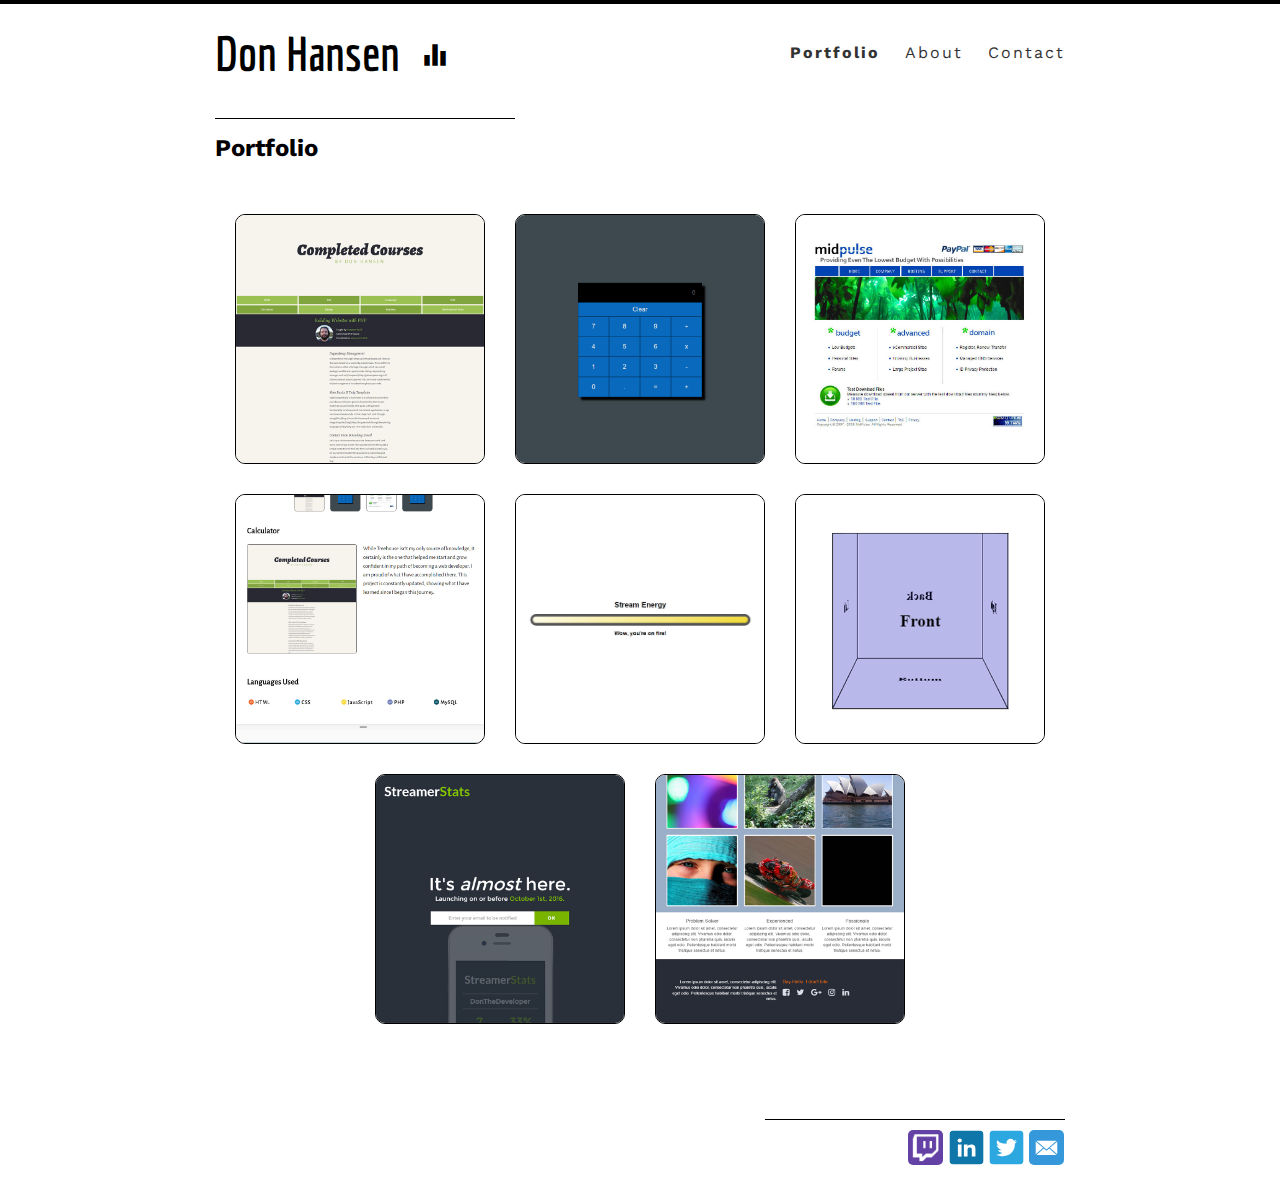
<file: index.html>
<!DOCTYPE>
<head>
  <meta name="viewport" content="width=device-width, initial-scale=1.0">
  
  <link rel="stylesheet" type="text/css" href="https://necolas.github.io/normalize.css/3.0.2/normalize.css">
  <link href='https://fonts.googleapis.com/css?family=Economica:400,700|Work+Sans:400,500,300' rel='stylesheet' type='text/css'>
  <link href="https://fonts.googleapis.com/icon?family=Material+Icons" rel="stylesheet">
  <link rel="stylesheet" type="text/css" href="css/style.css">
	
	<script>
		(function(i,s,o,g,r,a,m){i['GoogleAnalyticsObject']=r;i[r]=i[r]||function(){
		(i[r].q=i[r].q||[]).push(arguments)},i[r].l=1*new Date();a=s.createElement(o),
		m=s.getElementsByTagName(o)[0];a.async=1;a.src=g;m.parentNode.insertBefore(a,m)
		})(window,document,'script','https://www.google-analytics.com/analytics.js','ga');

		ga('create', 'UA-79722569-1', 'auto');
		ga('send', 'pageview');
	</script>
	
</head>
<body>
	
  <header class="clearfix">
		<div>
    	<h1 class="name">Don Hansen <i class="material-icons">&#xE01D;</i></h1>
		</div>
    <ul class="nav">
      <li><a href="index.html" class="selected">Portfolio</a></li>
      <li><a href="about.html">About</a></li>
      <li><a href="contact.php">Contact</a></li>
    </ul>
  </header>
	
  <div class="content">
		<h1 class="contentTitle">Portfolio</h1>
		<ul class="portfolio_display">
			<li class="external">
				<a href="courses.html"><img src="img/courses.jpg"></a>
			</li>
			<li class="external">
				<a href="calculator.html"><img src="img/calculator.jpg"></a>
			</li>
			<li class="external">
				<a href="midpulse.html"><img src="img/midpulse.jpg"></a>
			</li>
			<li class="external">
				<a href="portfolio.html"><img src="img/portfolio.jpg"></a>
			</li>
			<li class="external">
				<a href="streamenergy.html"><img src="img/streamenergy.jpg"></a>
			</li>
			<li class="external">
					<a href="css3dcube.html"><img src="img/css3dcube.png"></a>
			</li>
			<li class="external">
				<a href="streamerstats.html"><img src="img/streamerstats.jpg"></a>
			</li>
			<li class="external">
				<a href="onehourportfolio.html"><img src="img/onehourportfolio.jpg"></a>
			</li>
		</ul>
	</div>
  
	<footer>
		<div>
			<p>
				<a href="http://www.twitch.tv/donthedeveloper" target="_blank"><img src="img/icons/social/Twitch.png"></a>
				<a href="https://www.linkedin.com/in/don-hansen-72394264" target="_blank"><img src="img/icons/social/linkedin.svg"></a>
				<a href="https://twitter.com/DeveloperDonTV" target="_blank"><img src="img/icons/social/twitter.svg"></a>
				<a href="contact.php"><img src="img/icons/social/mail.svg"></a>
			</p>
		</div>
	</footer>
  
  	<script src="https://ajax.googleapis.com/ajax/libs/jquery/1.11.3/jquery.min.js"></script>
		<script src="js/script.js"></script>
</body>
</file>
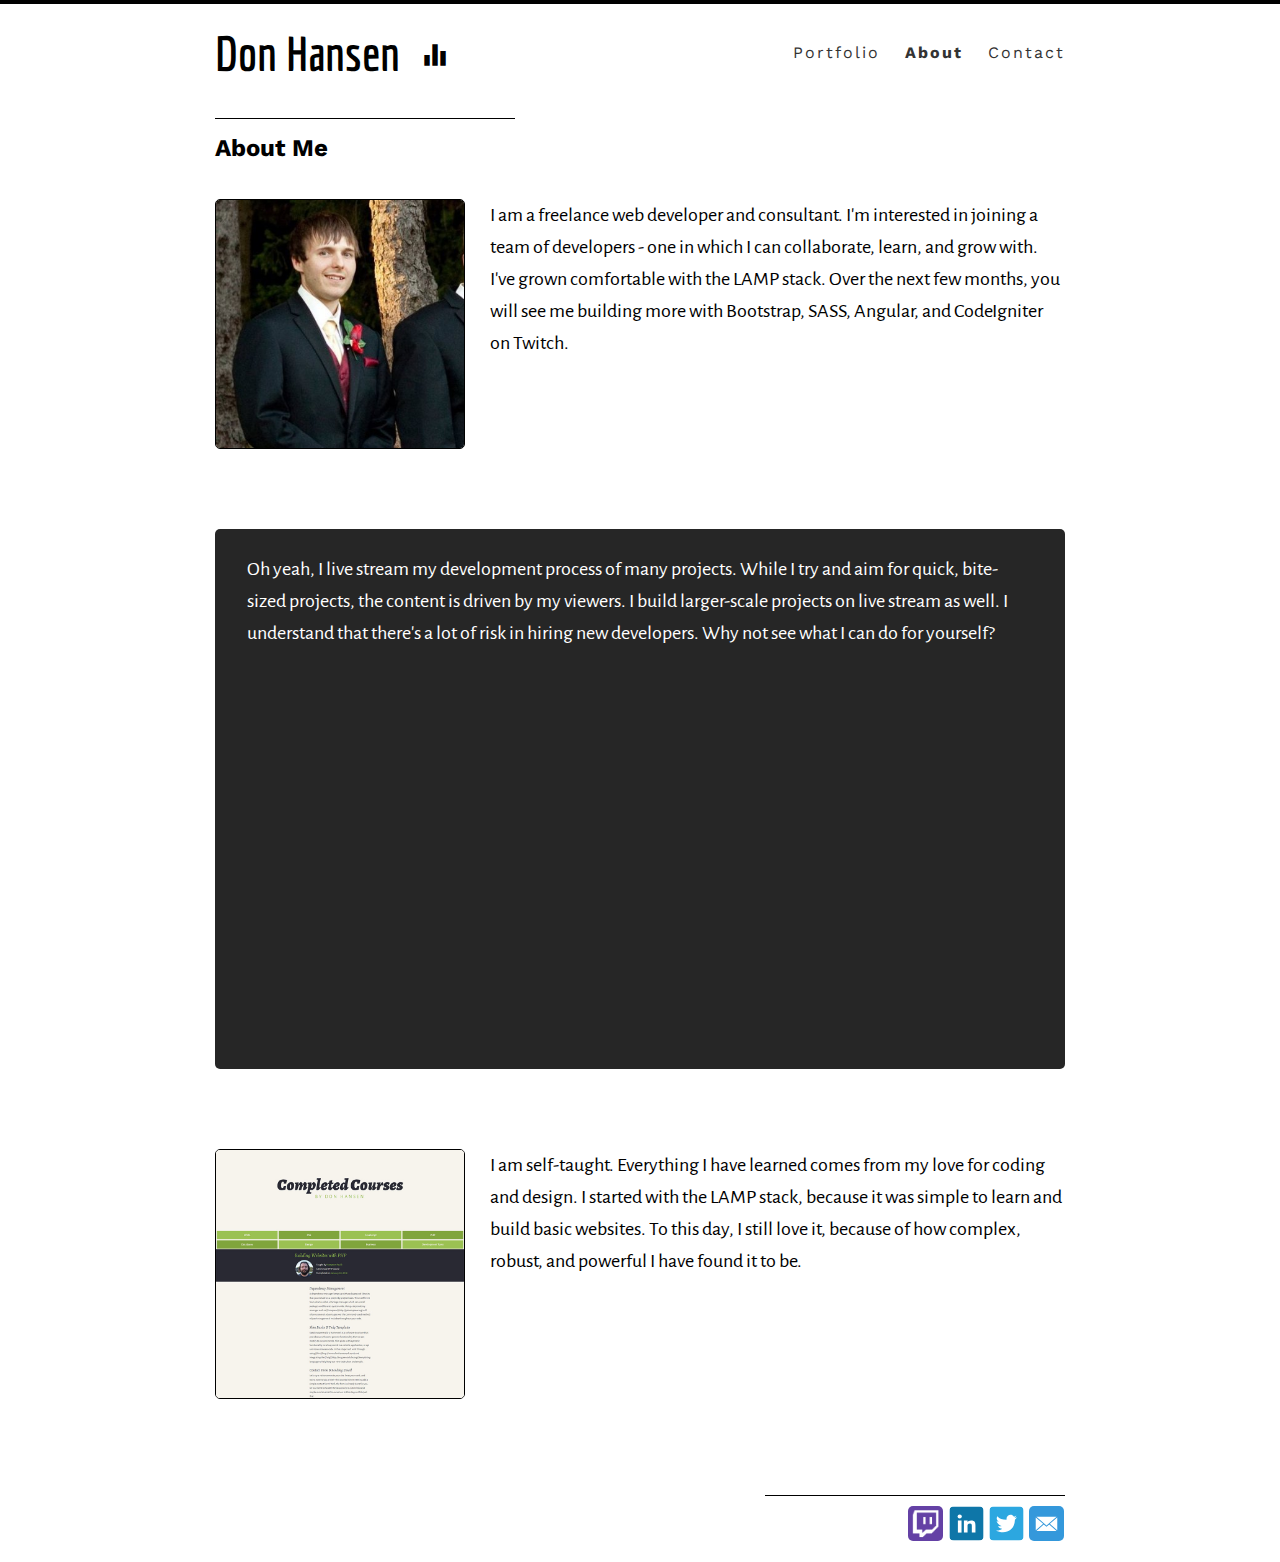
<file: about.html>
<!DOCTYPE>
<head>
  <meta name="viewport" content="width=device-width, initial-scale=1.0">
  
  <link rel="stylesheet" type="text/css" href="https://necolas.github.io/normalize.css/3.0.2/normalize.css">
  <link href='https://fonts.googleapis.com/css?family=Economica:400,700|Work+Sans:400,500,300' rel='stylesheet' type='text/css'>
  <link href="https://fonts.googleapis.com/icon?family=Material+Icons" rel="stylesheet">
  <link rel="stylesheet" type="text/css" href="css/style.css">
	
	<script>
		(function(i,s,o,g,r,a,m){i['GoogleAnalyticsObject']=r;i[r]=i[r]||function(){
		(i[r].q=i[r].q||[]).push(arguments)},i[r].l=1*new Date();a=s.createElement(o),
		m=s.getElementsByTagName(o)[0];a.async=1;a.src=g;m.parentNode.insertBefore(a,m)
		})(window,document,'script','https://www.google-analytics.com/analytics.js','ga');

		ga('create', 'UA-79722569-1', 'auto');
		ga('send', 'pageview');
	</script>
	
</head>
<body>
  <header class="clearfix">
		<div>
    	<h1 class="name">Don Hansen <i class="material-icons">&#xE01D;</i></h1>
		</div>
    <ul class="nav">
      <li><a href="index.html">Portfolio</a></li>
      <li><a href="about.html" class="selected">About</a></li>
      <li><a href="contact.php">Contact</a></li>
    </ul>
  </header>
  <div class="content">
		<h1 class="contentTitle">About Me</h1>
		
		<div class="profileInfo clearfix">
			<img class="profilePicture" src="img/profile.jpg">
			<p class="">I am a freelance web developer and consultant. I'm interested in joining a team of developers - one in which I can collaborate, learn, and grow with. I've grown comfortable with the LAMP stack. Over the next few months, you will see me building more with Bootstrap, SASS, Angular, and CodeIgniter on Twitch.</p>
		</div>
		
		<div class="twitchInfo clearfix">
			
			<p>Oh yeah, I live stream my development process of many projects. While I try and aim for quick, bite-sized projects, the content is driven by my viewers. I build larger-scale projects on live stream as well. I understand that there's a lot of risk in hiring new developers. Why not see what I can do for yourself?</p>
			<iframe class="embededLiveStream" src="https://player.twitch.tv/?channel=donthedeveloper" frameborder="0" scrolling="no"></iframe><a href="https://www.twitch.tv/donthedeveloper?tt_medium=live_embed&tt_content=text_link" style="padding:2px 0px 4px; display:block; width:345px; font-weight:normal; font-size:10px;text-decoration:underline;"></a>
		</div>
		
		
		<div class="coursesInfo clearfix">
		<img class="testcourses" src="img/courses.jpg">
			<p>I am self-taught. Everything I have learned comes from my love for coding and design. I started with the LAMP stack, because it was simple to learn and build basic websites. To this day, I still love it, because of how complex, robust, and powerful I have found it to be.</p>
		</div>
  </div>
	
	<footer>
		<div>
			<p>
				<a href="http://www.twitch.tv/donthedeveloper" target="_blank"><img src="img/icons/social/Twitch.png"></a>
				<a href="https://www.linkedin.com/in/don-hansen-72394264" target="_blank"><img src="img/icons/social/linkedin.svg"></a>
				<a href="https://twitter.com/DeveloperDonTV" target="_blank"><img src="img/icons/social/twitter.svg"></a>
				<a href="contact.php"><img src="img/icons/social/mail.svg"></a>
			</p>
		</div>
	</footer>
  
  	<script src="https://ajax.googleapis.com/ajax/libs/jquery/1.11.3/jquery.min.js"></script>
		<script src="js/script.js"></script>
</body>
</file>
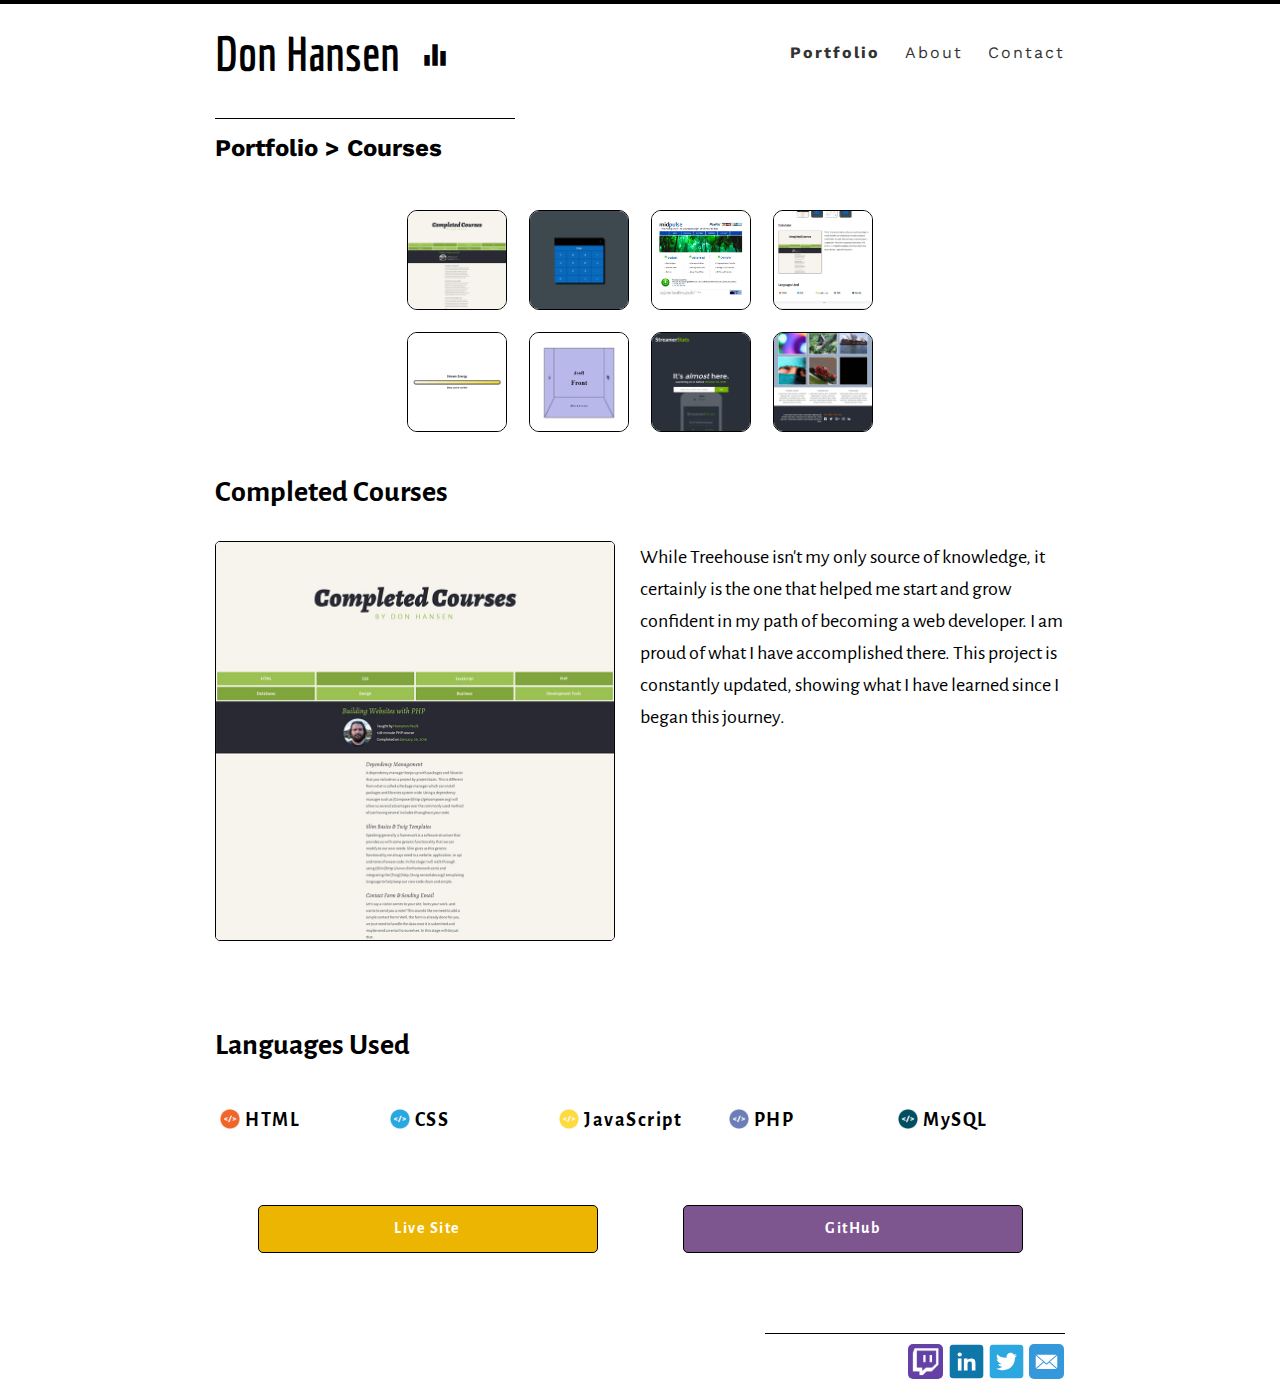
<file: courses.html>
<!DOCTYPE>
<html>
	
	<head>
		<meta name="viewport" content="width=device-width, initial-scale=1.0">

		<link rel="stylesheet" type="text/css" href="https://necolas.github.io/normalize.css/3.0.2/normalize.css">
		<link href='https://fonts.googleapis.com/css?family=Economica:400,700|Work+Sans:400,500,300' rel='stylesheet' type='text/css'>
		<link href="https://fonts.googleapis.com/icon?family=Material+Icons" rel="stylesheet">
		<link rel="stylesheet" type="text/css" href="css/style.css">
		
		<script>
			(function(i,s,o,g,r,a,m){i['GoogleAnalyticsObject']=r;i[r]=i[r]||function(){
			(i[r].q=i[r].q||[]).push(arguments)},i[r].l=1*new Date();a=s.createElement(o),
			m=s.getElementsByTagName(o)[0];a.async=1;a.src=g;m.parentNode.insertBefore(a,m)
			})(window,document,'script','https://www.google-analytics.com/analytics.js','ga');

			ga('create', 'UA-79722569-1', 'auto');
			ga('send', 'pageview');
		</script>
		
	</head>
	
	<body>
		<header class="clearfix" id="top">
			<div>
				<h1 class="name">Don Hansen <i class="material-icons">&#xE01D;</i></h1>
			</div>
			<ul class="nav">
				<li><a href="index.html" class="selected">Portfolio</a></li>
				<li><a href="about.html">About</a></li>
				<li><a href="contact.php">Contact</a></li>
			</ul>
		</header>
		
		<div class="content">
			<h1 class="contentTitle">Portfolio > Courses</h1>
			<ul class="portfolio_display portfolio_display-max">
				<li class="external_mini">
						<a href="courses.html"><img src="img/courses.jpg"></a>
				</li>
				<li class="external_mini">
						<a href="calculator.html"><img src="img/calculator.jpg"></a>
				</li>
				<li class="external_mini">
						<a href="midpulse.html"><img src="img/midpulse.jpg"></a>
				</li>
				<li class="external_mini">
						<a href="portfolio.html"><img src="img/portfolio.jpg"></a>
				</li>
				<li class="external_mini">
						<a href="streamenergy.html"><img src="img/streamenergy.jpg"></a>
				</li>
				<li class="external_mini">
						<a href="css3dcube.html"><img src="img/css3dcube.png"></a>
				</li>
				<li class="external_mini">
						<a href="streamerstats.html"><img src="img/streamerstats.jpg"></a>
				</li>
				<li class="external_mini">
						<a href="onehourportfolio.html"><img src="img/onehourportfolio.jpg"></a>
				</li>
			</ul>
			<h2 class="projectTitle">Completed Courses</h2>



			<img class="selectedProject" src="img/courses.jpg">

			<h2 class="aboutProjectTitle">About The Project</h2>
			<p class="aboutProject clearfix">
				While Treehouse isn't my only source of knowledge, it certainly is the one that helped me start and grow confident in my path of becoming a web developer. I am proud of what I have accomplished there. This project is constantly updated, showing what I have learned since I began this journey.
			</p>
			<h2 class="languagesTitle">Languages Used</h2>
			<ul class="languages">
				<li class="listHTML">HTML</li>
				<li class="listCSS">CSS</li>
				<li class="listJavaScript">JavaScript</li>
				<li class="listPHP">PHP</li>
				<li class="listMySQL">MySQL</li>
			</ul>

			<ul class="projectExternalLinks">
				<li>
					<a class="liveSiteButton" target="_blank" href="http://courses.donhansen.me">Live Site</a>
				</li>
				<li>
					<a class="githubButton" target="_blank" href="https://github.com/donthedeveloper/completedcourses">GitHub</a>
				</li>
			</ul>		

			<a class="backToTopButton" href="#top">Back To Top</a>
		</div>

		<footer>
			<div>
				<p>
					<a href="http://www.twitch.tv/donthedeveloper" target="_blank"><img src="img/icons/social/Twitch.png"></a>
					<a href="https://www.linkedin.com/in/don-hansen-72394264" target="_blank"><img src="img/icons/social/linkedin.svg"></a>
					<a href="https://twitter.com/DeveloperDonTV" target="_blank"><img src="img/icons/social/twitter.svg"></a>
					<a href="contact.php"><img src="img/icons/social/mail.svg"></a>
				</p>
			</div>
		</footer>

	</body>
</html>
</file>
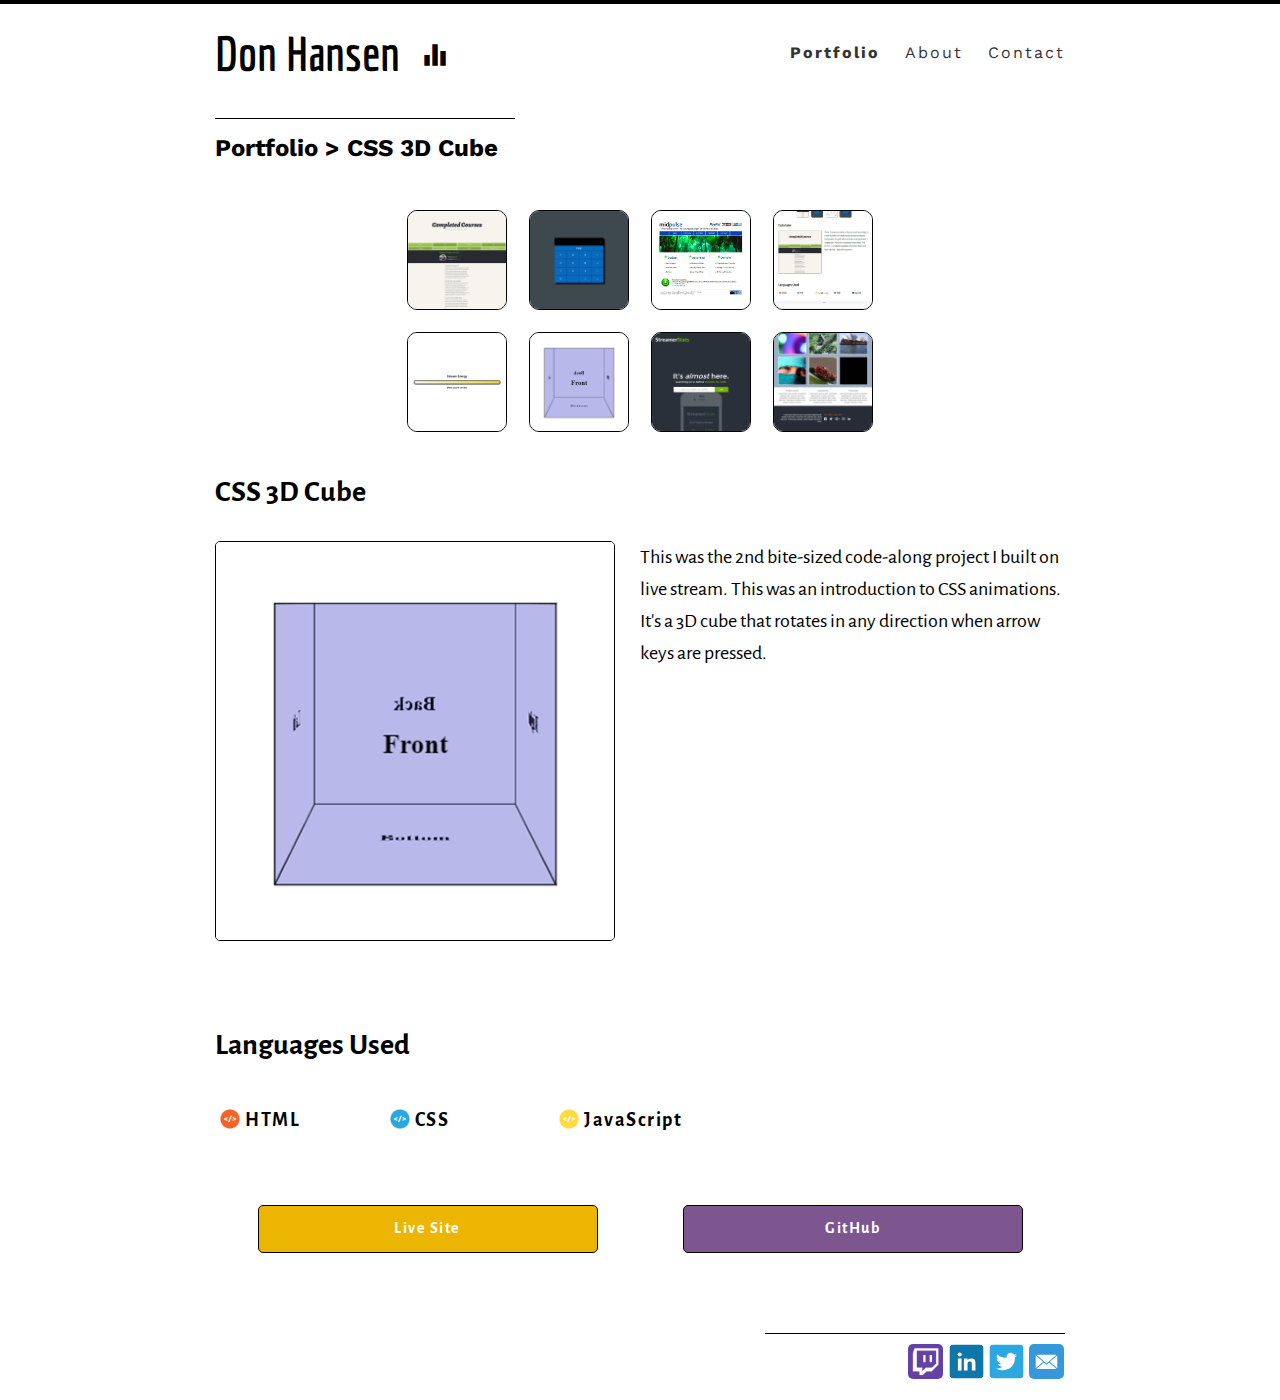
<file: css3dcube.html>
<!DOCTYPE>
<html>
	
	<head>
		<meta name="viewport" content="width=device-width, initial-scale=1.0">

		<link rel="stylesheet" type="text/css" href="https://necolas.github.io/normalize.css/3.0.2/normalize.css">
		<link href='https://fonts.googleapis.com/css?family=Economica:400,700|Work+Sans:400,500,300' rel='stylesheet' type='text/css'>
		<link href="https://fonts.googleapis.com/icon?family=Material+Icons" rel="stylesheet">
		<link rel="stylesheet" type="text/css" href="css/style.css">
		
		<script>
			(function(i,s,o,g,r,a,m){i['GoogleAnalyticsObject']=r;i[r]=i[r]||function(){
			(i[r].q=i[r].q||[]).push(arguments)},i[r].l=1*new Date();a=s.createElement(o),
			m=s.getElementsByTagName(o)[0];a.async=1;a.src=g;m.parentNode.insertBefore(a,m)
			})(window,document,'script','https://www.google-analytics.com/analytics.js','ga');

			ga('create', 'UA-79722569-1', 'auto');
			ga('send', 'pageview');
		</script>
		
	</head>
	
	<body>
		<header class="clearfix" id="top">
			<div>
				<h1 class="name">Don Hansen <i class="material-icons">&#xE01D;</i></h1>
			</div>
			<ul class="nav">
				<li><a href="index.html" class="selected">Portfolio</a></li>
				<li><a href="about.html">About</a></li>
				<li><a href="contact.php">Contact</a></li>
			</ul>
		</header>
		
		<div class="content">
			<h1 class="contentTitle">Portfolio > CSS 3D Cube</h1>
			<ul class="portfolio_display portfolio_display-max">
				<li class="external_mini">
						<a href="courses.html"><img src="img/courses.jpg"></a>
				</li>
				<li class="external_mini">
						<a href="calculator.html"><img src="img/calculator.jpg"></a>
				</li>
				<li class="external_mini">
						<a href="midpulse.html"><img src="img/midpulse.jpg"></a>
				</li>
				<li class="external_mini">
						<a href="portfolio.html"><img src="img/portfolio.jpg"></a>
				</li>
				<li class="external_mini">
						<a href="streamenergy.html"><img src="img/streamenergy.jpg"></a>
				</li>
				<li class="external_mini">
						<a href="css3dcube.html"><img src="img/css3dcube.png"></a>
				</li>
				<li class="external_mini">
						<a href="streamerstats.html"><img src="img/streamerstats.jpg"></a>
				</li>
				<li class="external_mini">
						<a href="onehourportfolio.html"><img src="img/onehourportfolio.jpg"></a>
				</li>
			</ul>
			<h2 class="projectTitle">CSS 3D Cube</h2>



			<img class="selectedProject" src="img/css3dcube.png">

			<h2 class="aboutProjectTitle">About The Project</h2>
			<p class="aboutProject clearfix">
				This was the 2nd bite-sized code-along project I built on live stream. This was an introduction to CSS animations. It's a 3D cube that rotates in any direction when arrow keys are pressed.
			</p>
			<h2 class="languagesTitle">Languages Used</h2>
			<ul class="languages">
				<li class="listHTML">HTML</li>
				<li class="listCSS">CSS</li>
        <li class="listJavaScript">JavaScript</li>
			</ul>

			<ul class="projectExternalLinks">
				<li>
					<a class="liveSiteButton" target="_blank" href="http://csscube.donhansen.me">Live Site</a>
				</li>
				<li>
					<a class="githubButton" target="_blank" href="https://github.com/donthedeveloper/css3dcube">GitHub</a>
				</li>
			</ul>		

			<a class="backToTopButton" href="#top">Back To Top</a>
		</div>

		<footer>
			<div>
				<p>
					<a href="http://www.twitch.tv/donthedeveloper" target="_blank"><img src="img/icons/social/Twitch.png"></a>
					<a href="https://www.linkedin.com/in/don-hansen-72394264" target="_blank"><img src="img/icons/social/linkedin.svg"></a>
					<a href="https://twitter.com/DeveloperDonTV" target="_blank"><img src="img/icons/social/twitter.svg"></a>
					<a href="contact.php"><img src="img/icons/social/mail.svg"></a>
				</p>
			</div>
		</footer>

	</body>
</html>
</file>
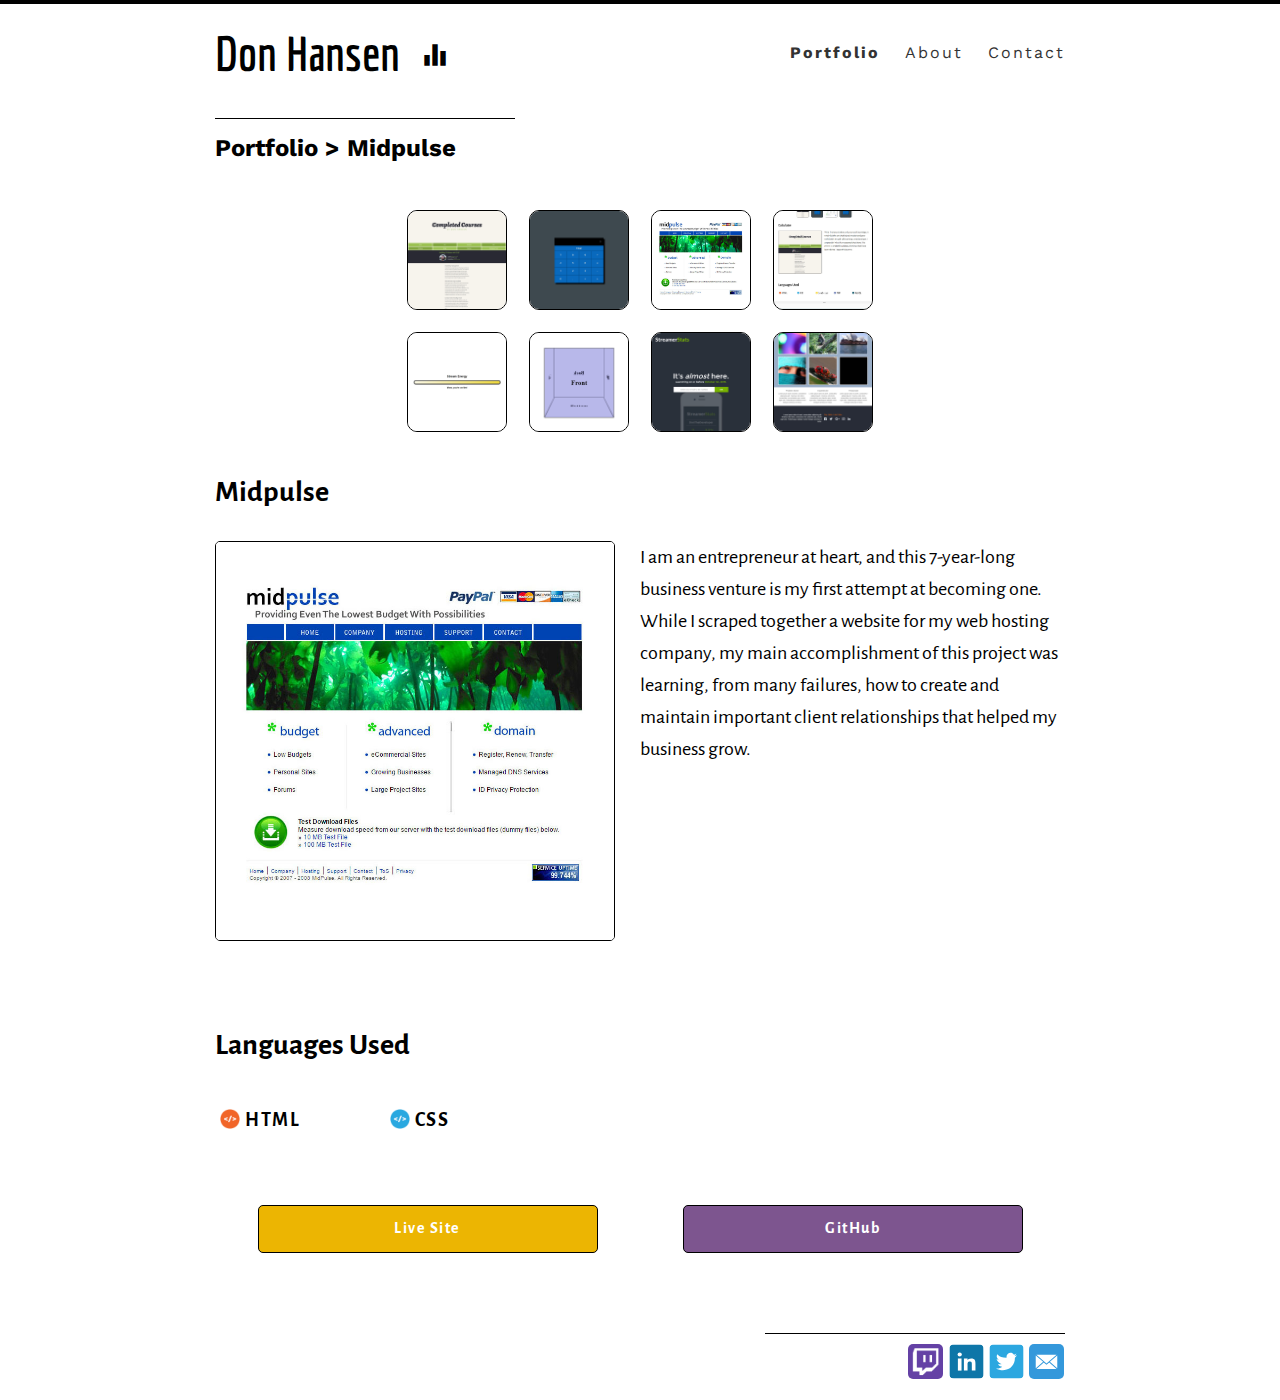
<file: midpulse.html>
<!DOCTYPE>
<html>
	
	<head>
		<meta name="viewport" content="width=device-width, initial-scale=1.0">

		<link rel="stylesheet" type="text/css" href="https://necolas.github.io/normalize.css/3.0.2/normalize.css">
		<link href='https://fonts.googleapis.com/css?family=Economica:400,700|Work+Sans:400,500,300' rel='stylesheet' type='text/css'>
		<link href="https://fonts.googleapis.com/icon?family=Material+Icons" rel="stylesheet">
		<link rel="stylesheet" type="text/css" href="css/style.css">
		
		<script>
			(function(i,s,o,g,r,a,m){i['GoogleAnalyticsObject']=r;i[r]=i[r]||function(){
			(i[r].q=i[r].q||[]).push(arguments)},i[r].l=1*new Date();a=s.createElement(o),
			m=s.getElementsByTagName(o)[0];a.async=1;a.src=g;m.parentNode.insertBefore(a,m)
			})(window,document,'script','https://www.google-analytics.com/analytics.js','ga');

			ga('create', 'UA-79722569-1', 'auto');
			ga('send', 'pageview');
		</script>
		
	</head>
	
	<body>
		<header class="clearfix" id="top">
			<div>
				<h1 class="name">Don Hansen <i class="material-icons">&#xE01D;</i></h1>
			</div>
			<ul class="nav">
				<li><a href="index.html" class="selected">Portfolio</a></li>
				<li><a href="about.html">About</a></li>
				<li><a href="contact.php">Contact</a></li>
			</ul>
		</header>
		
		<div class="content">
			<h1 class="contentTitle">Portfolio > Midpulse</h1>
			<ul class="portfolio_display portfolio_display-max">
				<li class="external_mini">
						<a href="courses.html"><img src="img/courses.jpg"></a>
				</li>
				<li class="external_mini">
						<a href="calculator.html"><img src="img/calculator.jpg"></a>
				</li>
				<li class="external_mini">
						<a href="midpulse.html"><img src="img/midpulse.jpg"></a>
				</li>
				<li class="external_mini">
						<a href="portfolio.html"><img src="img/portfolio.jpg"></a>
				</li>
				<li class="external_mini">
						<a href="streamenergy.html"><img src="img/streamenergy.jpg"></a>
				</li>
				<li class="external_mini">
						<a href="css3dcube.html"><img src="img/css3dcube.png"></a>
				</li>
				<li class="external_mini">
						<a href="streamerstats.html"><img src="img/streamerstats.jpg"></a>
				</li>
				<li class="external_mini">
						<a href="onehourportfolio.html"><img src="img/onehourportfolio.jpg"></a>
				</li>
			</ul>
			<h2 class="projectTitle">Midpulse</h2>



			<img class="selectedProject" src="img/midpulse.jpg">

			<h2 class="aboutProjectTitle">About The Project</h2>
			<p class="aboutProject clearfix">
				I am an entrepreneur at heart, and this 7-year-long business venture is my first attempt at becoming one. While I scraped together a website for my web hosting company, my main accomplishment of this project was learning, from many failures, how to create and maintain important client relationships that helped my business grow.
			</p>
			<h2 class="languagesTitle">Languages Used</h2>
			<ul class="languages">
				<li class="listHTML">HTML</li>
				<li class="listCSS">CSS</li>
			</ul>

			<ul class="projectExternalLinks">
				<li>
					<a class="liveSiteButton" href="">Live Site</a>
				</li>
				<li>
					<a class="githubButton" target="_blank" href="https://github.com/donthedeveloper">GitHub</a>
				</li>
			</ul>		

			<a class="backToTopButton" href="#top">Back To Top</a>
		</div>

		<footer>
			<div>
				<p>
					<a href="http://www.twitch.tv/donthedeveloper" target="_blank"><img src="img/icons/social/Twitch.png"></a>
					<a href="https://www.linkedin.com/in/don-hansen-72394264" target="_blank"><img src="img/icons/social/linkedin.svg"></a>
					<a href="https://twitter.com/DeveloperDonTV" target="_blank"><img src="img/icons/social/twitter.svg"></a>
					<a href="contact.php"><img src="img/icons/social/mail.svg"></a>
				</p>
			</div>
		</footer>

	</body>
</html>
</file>
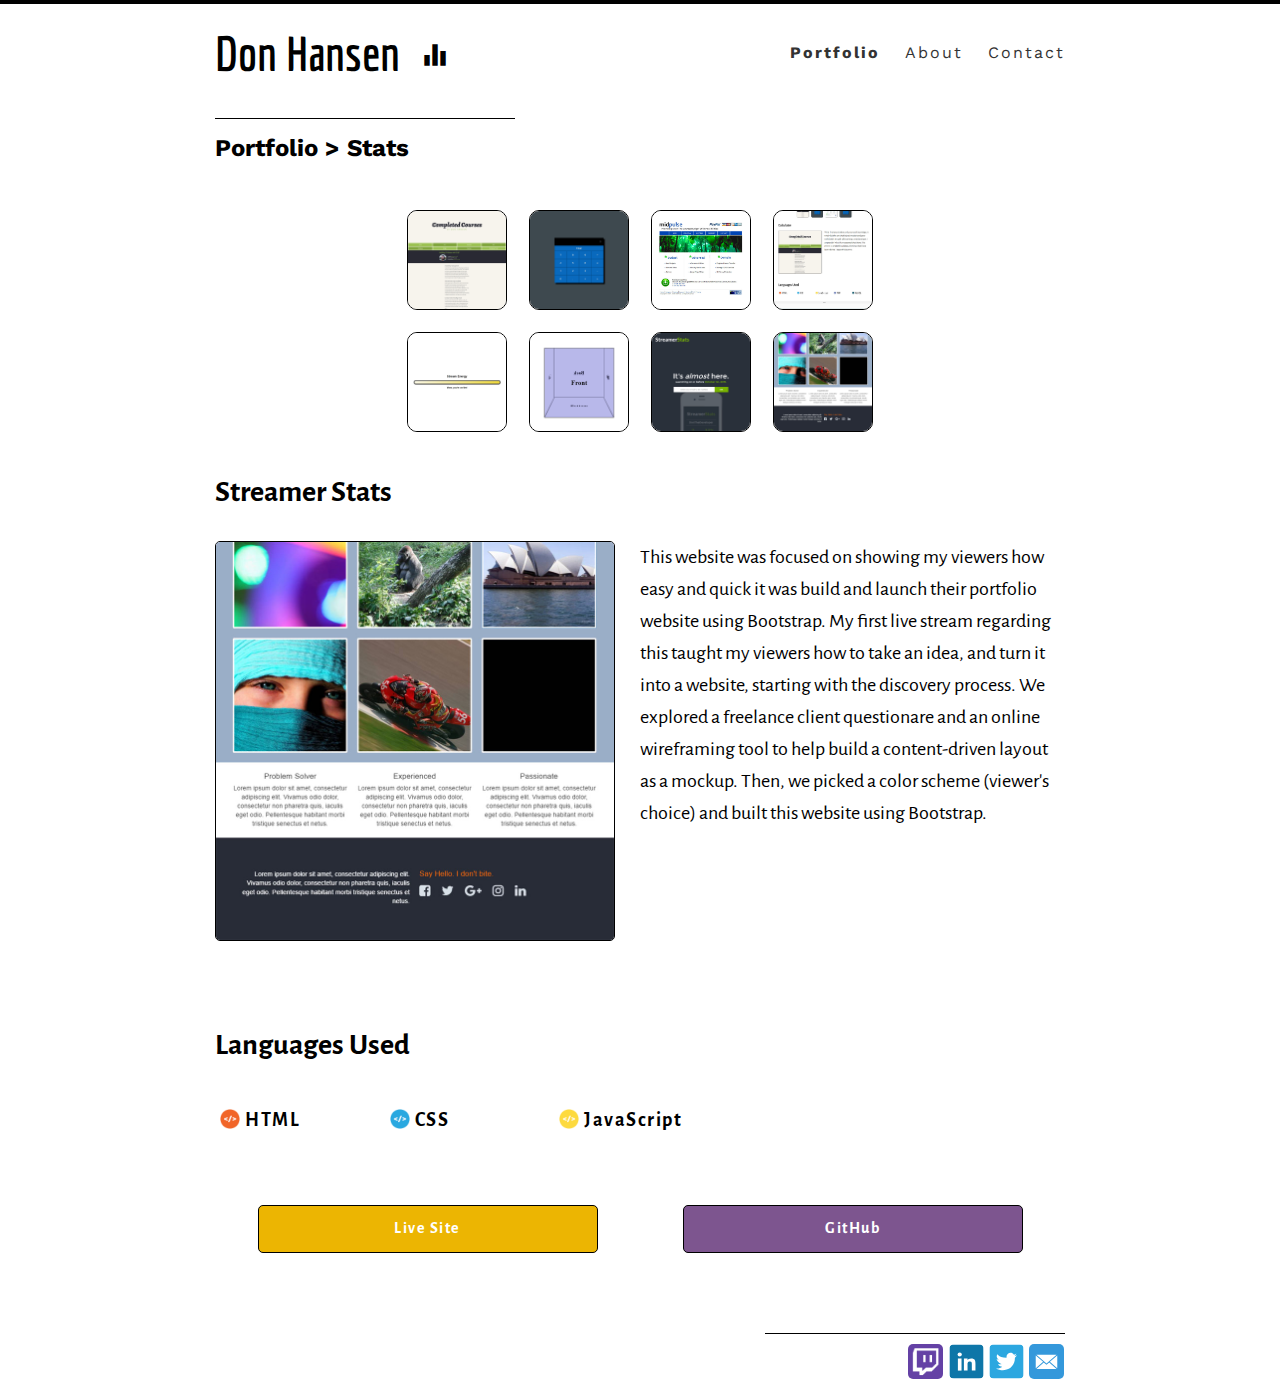
<file: onehourportfolio.html>
<!DOCTYPE>
<html>
	
	<head>
		<meta name="viewport" content="width=device-width, initial-scale=1.0">

		<link rel="stylesheet" type="text/css" href="https://necolas.github.io/normalize.css/3.0.2/normalize.css">
		<link href='https://fonts.googleapis.com/css?family=Economica:400,700|Work+Sans:400,500,300' rel='stylesheet' type='text/css'>
		<link href="https://fonts.googleapis.com/icon?family=Material+Icons" rel="stylesheet">
		<link rel="stylesheet" type="text/css" href="css/style.css">
		
		<script>
			(function(i,s,o,g,r,a,m){i['GoogleAnalyticsObject']=r;i[r]=i[r]||function(){
			(i[r].q=i[r].q||[]).push(arguments)},i[r].l=1*new Date();a=s.createElement(o),
			m=s.getElementsByTagName(o)[0];a.async=1;a.src=g;m.parentNode.insertBefore(a,m)
			})(window,document,'script','https://www.google-analytics.com/analytics.js','ga');

			ga('create', 'UA-79722569-1', 'auto');
			ga('send', 'pageview');
		</script>
		
	</head>
	
	<body>
		<header class="clearfix" id="top">
			<div>
				<h1 class="name">Don Hansen <i class="material-icons">&#xE01D;</i></h1>
			</div>
			<ul class="nav">
				<li><a href="index.html" class="selected">Portfolio</a></li>
				<li><a href="about.html">About</a></li>
				<li><a href="contact.php">Contact</a></li>
			</ul>
		</header>
		
		<div class="content">
			<h1 class="contentTitle">Portfolio > Stats</h1>
			<ul class="portfolio_display portfolio_display-max">
				<li class="external_mini">
						<a href="courses.html"><img src="img/courses.jpg"></a>
				</li>
				<li class="external_mini">
						<a href="calculator.html"><img src="img/calculator.jpg"></a>
				</li>
				<li class="external_mini">
						<a href="midpulse.html"><img src="img/midpulse.jpg"></a>
				</li>
				<li class="external_mini">
						<a href="portfolio.html"><img src="img/portfolio.jpg"></a>
				</li>
				<li class="external_mini">
						<a href="streamenergy.html"><img src="img/streamenergy.jpg"></a>
				</li>
				<li class="external_mini">
						<a href="css3dcube.html"><img src="img/css3dcube.png"></a>
				</li>
				<li class="external_mini">
						<a href="streamerstats.html"><img src="img/streamerstats.jpg"></a>
				</li>
				<li class="external_mini">
						<a href="onehourportfolio.html"><img src="img/onehourportfolio.jpg"></a>
				</li>
			</ul>
			<h2 class="projectTitle">Streamer Stats</h2>



			<img class="selectedProject" src="img/onehourportfolio.jpg">

			<h2 class="aboutProjectTitle">About The Project</h2>
			<p class="aboutProject clearfix">
				This website was focused on showing my viewers how easy and quick it was build and launch their portfolio website using Bootstrap. My first live stream regarding this taught my viewers how to take an idea, and turn it into a website, starting with the discovery process. We explored a freelance client questionare and an online wireframing tool to help build a content-driven layout as a mockup. Then, we picked a color scheme (viewer's choice) and built this website using Bootstrap.
			</p>
			<h2 class="languagesTitle">Languages Used</h2>
			<ul class="languages">
				<li class="listHTML">HTML</li>
				<li class="listCSS">CSS</li>
				<li class="listJavaScript">JavaScript</li>
			</ul>

			<ul class="projectExternalLinks">
				<li>
					<a class="liveSiteButton" target="_blank" href="http://onehourportfolio.donhansen.me">Live Site</a>
				</li>
				<li>
					<a class="githubButton" target="_blank" href="https://github.com/donthedeveloper/1-hour-portfolio">GitHub</a>
				</li>
			</ul>		

			<a class="backToTopButton" href="#top">Back To Top</a>
		</div>

		<footer>
			<div>
				<p>
					<a href="http://www.twitch.tv/donthedeveloper" target="_blank"><img src="img/icons/social/Twitch.png"></a>
					<a href="https://www.linkedin.com/in/don-hansen-72394264" target="_blank"><img src="img/icons/social/linkedin.svg"></a>
					<a href="https://twitter.com/DeveloperDonTV" target="_blank"><img src="img/icons/social/twitter.svg"></a>
					<a href="contact.php"><img src="img/icons/social/mail.svg"></a>
				</p>
			</div>
		</footer>

	</body>
</html>
</file>
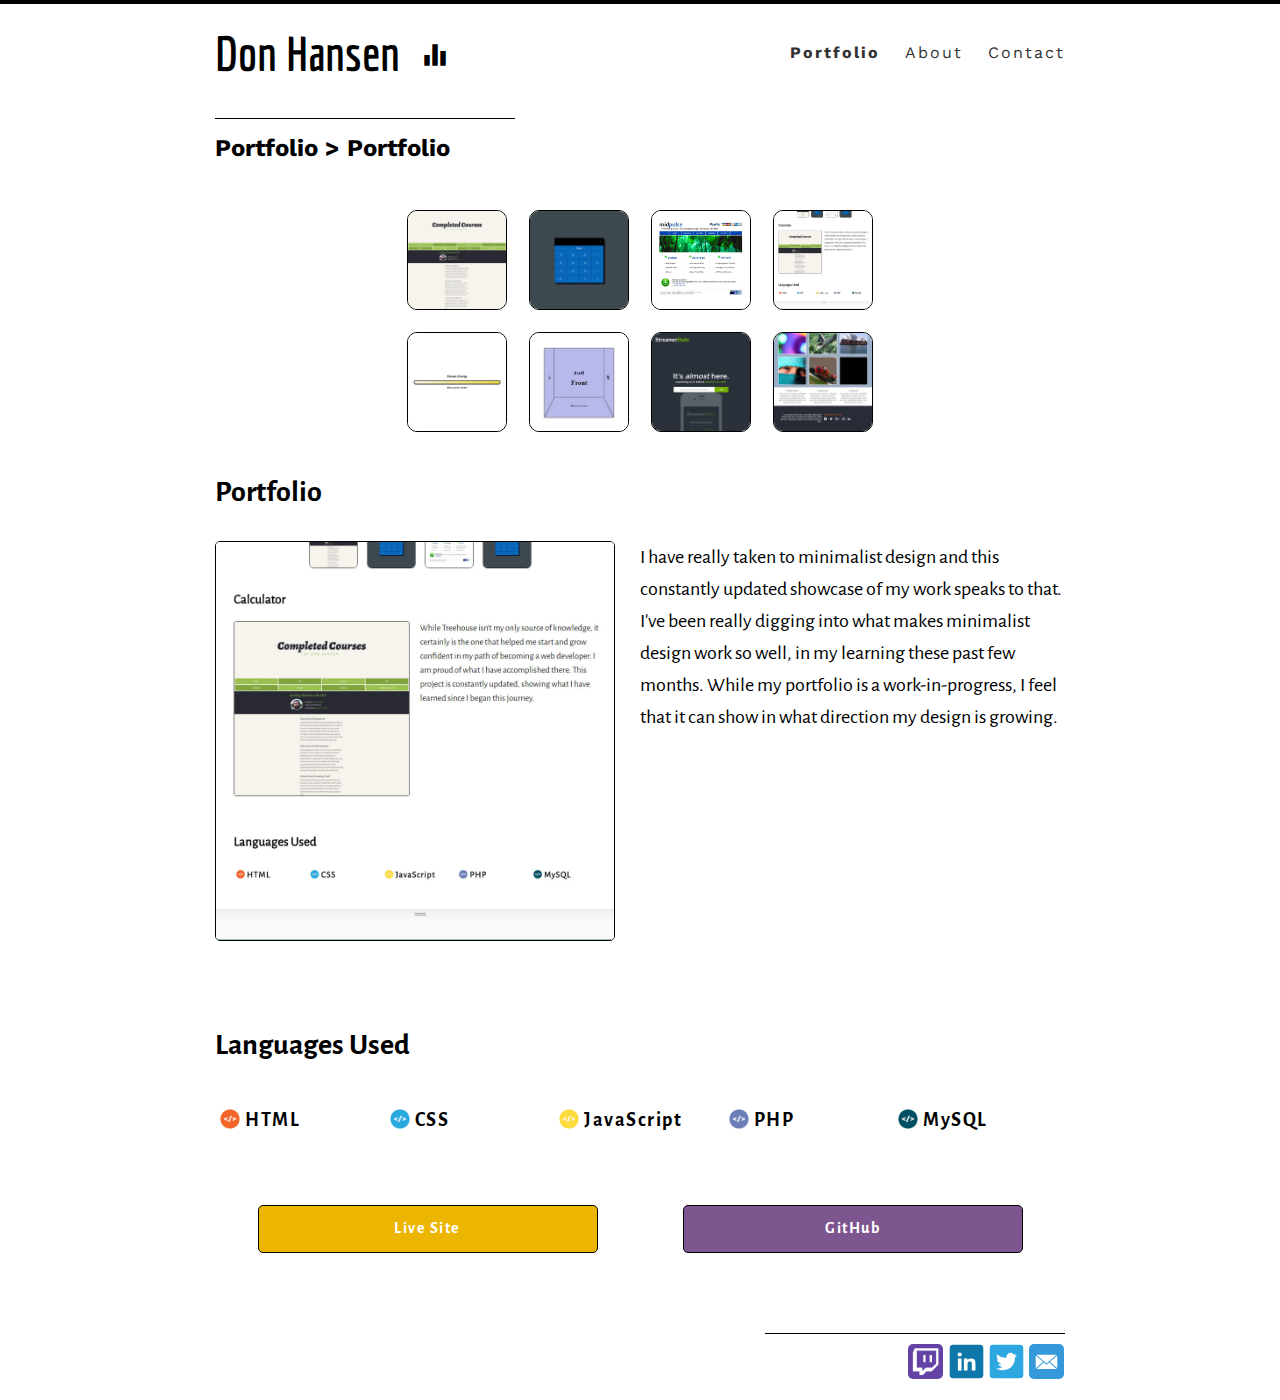
<file: portfolio.html>
<!DOCTYPE>
<html>
	
	<head>
		<meta name="viewport" content="width=device-width, initial-scale=1.0">

		<link rel="stylesheet" type="text/css" href="https://necolas.github.io/normalize.css/3.0.2/normalize.css">
		<link href='https://fonts.googleapis.com/css?family=Economica:400,700|Work+Sans:400,500,300' rel='stylesheet' type='text/css'>
		<link href="https://fonts.googleapis.com/icon?family=Material+Icons" rel="stylesheet">
		<link rel="stylesheet" type="text/css" href="css/style.css">
		
		<script>
			(function(i,s,o,g,r,a,m){i['GoogleAnalyticsObject']=r;i[r]=i[r]||function(){
			(i[r].q=i[r].q||[]).push(arguments)},i[r].l=1*new Date();a=s.createElement(o),
			m=s.getElementsByTagName(o)[0];a.async=1;a.src=g;m.parentNode.insertBefore(a,m)
			})(window,document,'script','https://www.google-analytics.com/analytics.js','ga');

			ga('create', 'UA-79722569-1', 'auto');
			ga('send', 'pageview');
		</script>
		
	</head>
	
	<body>
		<header class="clearfix" id="top">
			<div>
				<h1 class="name">Don Hansen <i class="material-icons">&#xE01D;</i></h1>
			</div>
			<ul class="nav">
				<li><a href="index.html" class="selected">Portfolio</a></li>
				<li><a href="about.html">About</a></li>
				<li><a href="contact.php">Contact</a></li>
			</ul>
		</header>
		
		<div class="content">
			<h1 class="contentTitle">Portfolio > Portfolio</h1>
			<ul class="portfolio_display portfolio_display-max">
				<li class="external_mini">
						<a href="courses.html"><img src="img/courses.jpg"></a>
				</li>
				<li class="external_mini">
						<a href="calculator.html"><img src="img/calculator.jpg"></a>
				</li>
				<li class="external_mini">
						<a href="midpulse.html"><img src="img/midpulse.jpg"></a>
				</li>
				<li class="external_mini">
						<a href="portfolio.html"><img src="img/portfolio.jpg"></a>
				</li>
				<li class="external_mini">
						<a href="streamenergy.html"><img src="img/streamenergy.jpg"></a>
				</li>
				<li class="external_mini">
						<a href="css3dcube.html"><img src="img/css3dcube.png"></a>
				</li>
				<li class="external_mini">
						<a href="streamerstats.html"><img src="img/streamerstats.jpg"></a>
				</li>
				<li class="external_mini">
						<a href="onehourportfolio.html"><img src="img/onehourportfolio.jpg"></a>
				</li>
			</ul>
			<h2 class="projectTitle">Portfolio</h2>



			<img class="selectedProject" src="img/portfolio.jpg">

			<h2 class="aboutProjectTitle">About The Project</h2>
			<p class="aboutProject clearfix">
				I have really taken to minimalist design and this constantly updated showcase of my work speaks to that. I've been really digging into what makes minimalist design work so well, in my learning these past few months. While my portfolio is a work-in-progress, I feel that it can show in what direction my design is growing.
			</p>
			<h2 class="languagesTitle">Languages Used</h2>
			<ul class="languages">
				<li class="listHTML">HTML</li>
				<li class="listCSS">CSS</li>
				<li class="listJavaScript">JavaScript</li>
				<li class="listPHP">PHP</li>
				<li class="listMySQL">MySQL</li>
			</ul>

			<ul class="projectExternalLinks">
				<li>
					<a class="liveSiteButton" href="">Live Site</a>
				</li>
				<li>
					<a class="githubButton" target="_blank" href="https://github.com/donthedeveloper">GitHub</a>
				</li>
			</ul>		

			<a class="backToTopButton" href="#top">Back To Top</a>
		</div>

		<footer>
			<div>
				<p>
					<a href="http://www.twitch.tv/donthedeveloper" target="_blank"><img src="img/icons/social/Twitch.png"></a>
					<a href="https://www.linkedin.com/in/don-hansen-72394264" target="_blank"><img src="img/icons/social/linkedin.svg"></a>
					<a href="https://twitter.com/DeveloperDonTV" target="_blank"><img src="img/icons/social/twitter.svg"></a>
					<a href="contact.php"><img src="img/icons/social/mail.svg"></a>
				</p>
			</div>
		</footer>

	</body>
</html>
</file>
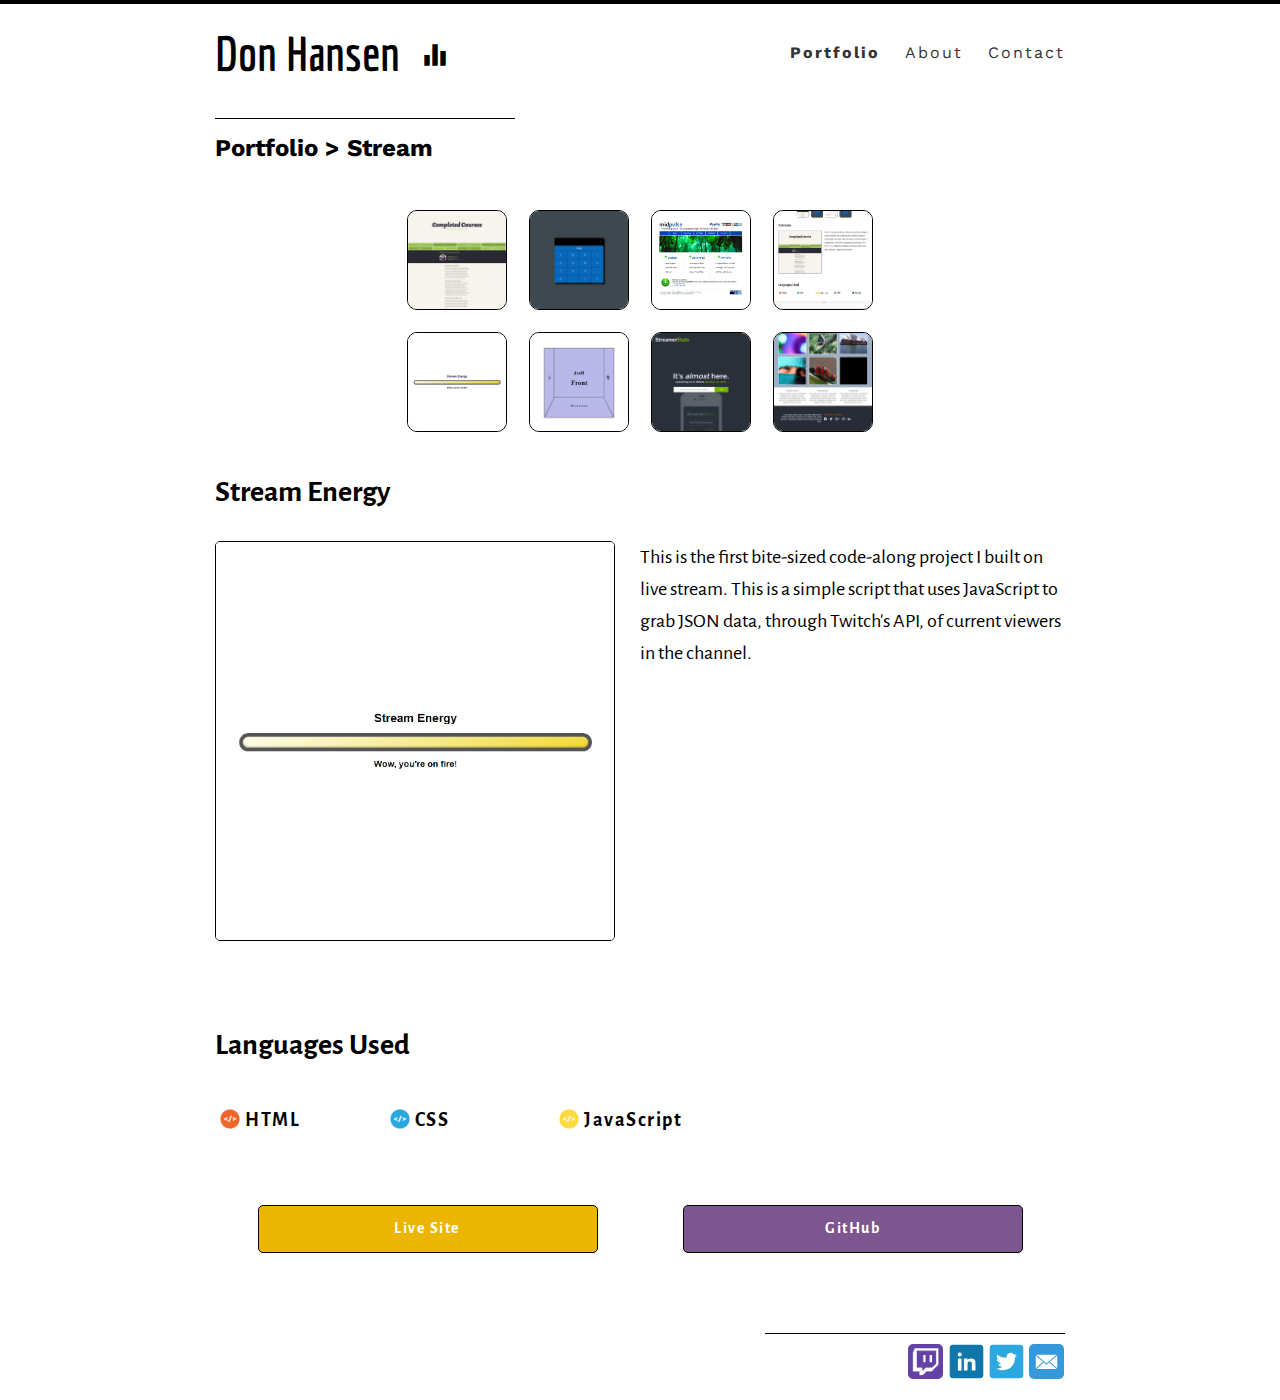
<file: streamenergy.html>
<!DOCTYPE>
<html>
	
	<head>
		<meta name="viewport" content="width=device-width, initial-scale=1.0">

		<link rel="stylesheet" type="text/css" href="https://necolas.github.io/normalize.css/3.0.2/normalize.css">
		<link href='https://fonts.googleapis.com/css?family=Economica:400,700|Work+Sans:400,500,300' rel='stylesheet' type='text/css'>
		<link href="https://fonts.googleapis.com/icon?family=Material+Icons" rel="stylesheet">
		<link rel="stylesheet" type="text/css" href="css/style.css">
		
		<script>
			(function(i,s,o,g,r,a,m){i['GoogleAnalyticsObject']=r;i[r]=i[r]||function(){
			(i[r].q=i[r].q||[]).push(arguments)},i[r].l=1*new Date();a=s.createElement(o),
			m=s.getElementsByTagName(o)[0];a.async=1;a.src=g;m.parentNode.insertBefore(a,m)
			})(window,document,'script','https://www.google-analytics.com/analytics.js','ga');

			ga('create', 'UA-79722569-1', 'auto');
			ga('send', 'pageview');
		</script>
		
	</head>
	
	<body>
		<header class="clearfix" id="top">
			<div>
				<h1 class="name">Don Hansen <i class="material-icons">&#xE01D;</i></h1>
			</div>
			<ul class="nav">
				<li><a href="index.html" class="selected">Portfolio</a></li>
				<li><a href="about.html">About</a></li>
				<li><a href="contact.php">Contact</a></li>
			</ul>
		</header>
		
		<div class="content">
			<h1 class="contentTitle">Portfolio > Stream</h1>
			<ul class="portfolio_display portfolio_display-max">
				<li class="external_mini">
						<a href="courses.html"><img src="img/courses.jpg"></a>
				</li>
				<li class="external_mini">
						<a href="calculator.html"><img src="img/calculator.jpg"></a>
				</li>
				<li class="external_mini">
						<a href="midpulse.html"><img src="img/midpulse.jpg"></a>
				</li>
				<li class="external_mini">
						<a href="portfolio.html"><img src="img/portfolio.jpg"></a>
				</li>
				<li class="external_mini">
						<a href="streamenergy.html"><img src="img/streamenergy.jpg"></a>
				</li>
				<li class="external_mini">
						<a href="css3dcube.html"><img src="img/css3dcube.png"></a>
				</li>
				<li class="external_mini">
						<a href="streamerstats.html"><img src="img/streamerstats.jpg"></a>
				</li>
				<li class="external_mini">
						<a href="onehourportfolio.html"><img src="img/onehourportfolio.jpg"></a>
				</li>
			</ul>
			<h2 class="projectTitle">Stream Energy</h2>



			<img class="selectedProject" src="img/streamenergy.jpg">

			<h2 class="aboutProjectTitle">About The Project</h2>
			<p class="aboutProject clearfix">
				This is the first bite-sized code-along project I built on live stream. This is a simple script that uses JavaScript to grab JSON data, through Twitch's API, of current viewers in the channel.
			</p>
			<h2 class="languagesTitle">Languages Used</h2>
			<ul class="languages">
				<li class="listHTML">HTML</li>
				<li class="listCSS">CSS</li>
        <li class="listJavaScript">JavaScript</li>
			</ul>

			<ul class="projectExternalLinks">
				<li>
					<a class="liveSiteButton" target="_blank" href="http://streamenergy.donhansen.me">Live Site</a>
				</li>
				<li>
					<a class="githubButton" target="_blank" href="https://github.com/donthedeveloper/streamenergy">GitHub</a>
				</li>
			</ul>		

			<a class="backToTopButton" href="#top">Back To Top</a>
		</div>

		<footer>
			<div>
				<p>
					<a href="http://www.twitch.tv/donthedeveloper" target="_blank"><img src="img/icons/social/Twitch.png"></a>
					<a href="https://www.linkedin.com/in/don-hansen-72394264" target="_blank"><img src="img/icons/social/linkedin.svg"></a>
					<a href="https://twitter.com/DeveloperDonTV" target="_blank"><img src="img/icons/social/twitter.svg"></a>
					<a href="contact.php"><img src="img/icons/social/mail.svg"></a>
				</p>
			</div>
		</footer>

	</body>
</html>
</file>
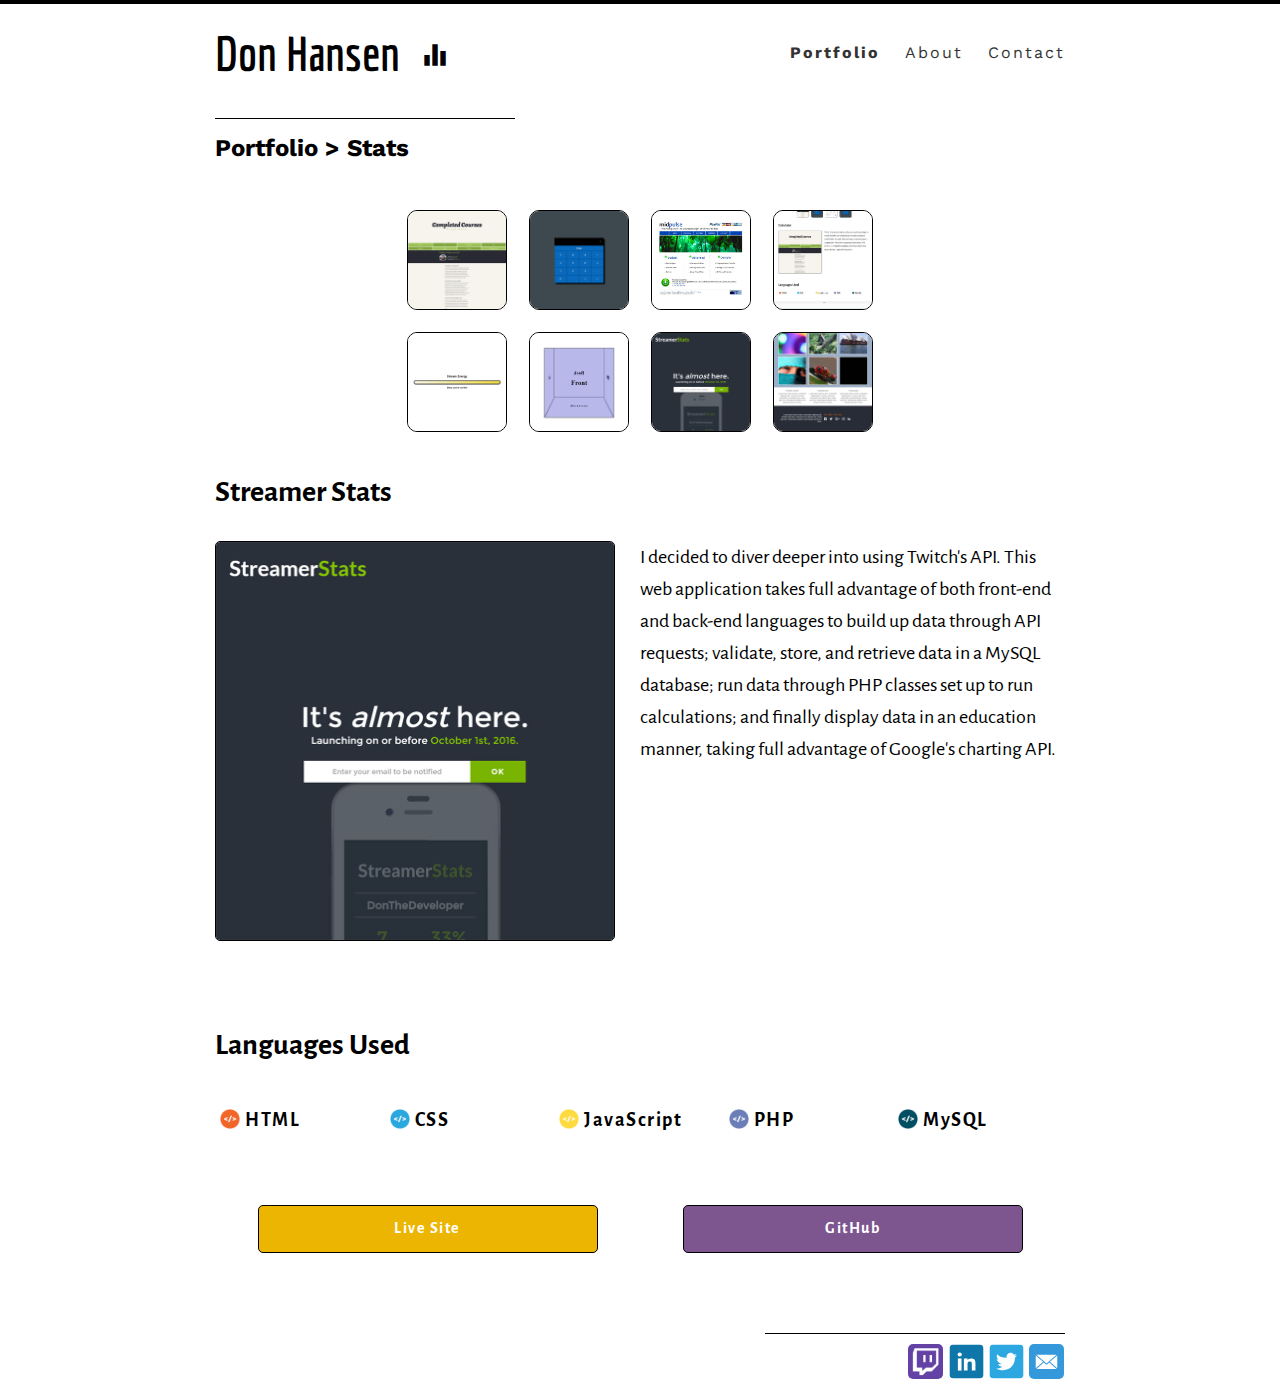
<file: streamerstats.html>
<!DOCTYPE>
<html>
	
	<head>
		<meta name="viewport" content="width=device-width, initial-scale=1.0">

		<link rel="stylesheet" type="text/css" href="https://necolas.github.io/normalize.css/3.0.2/normalize.css">
		<link href='https://fonts.googleapis.com/css?family=Economica:400,700|Work+Sans:400,500,300' rel='stylesheet' type='text/css'>
		<link href="https://fonts.googleapis.com/icon?family=Material+Icons" rel="stylesheet">
		<link rel="stylesheet" type="text/css" href="css/style.css">
		
		<script>
			(function(i,s,o,g,r,a,m){i['GoogleAnalyticsObject']=r;i[r]=i[r]||function(){
			(i[r].q=i[r].q||[]).push(arguments)},i[r].l=1*new Date();a=s.createElement(o),
			m=s.getElementsByTagName(o)[0];a.async=1;a.src=g;m.parentNode.insertBefore(a,m)
			})(window,document,'script','https://www.google-analytics.com/analytics.js','ga');

			ga('create', 'UA-79722569-1', 'auto');
			ga('send', 'pageview');
		</script>
		
	</head>
	
	<body>
		<header class="clearfix" id="top">
			<div>
				<h1 class="name">Don Hansen <i class="material-icons">&#xE01D;</i></h1>
			</div>
			<ul class="nav">
				<li><a href="index.html" class="selected">Portfolio</a></li>
				<li><a href="about.html">About</a></li>
				<li><a href="contact.php">Contact</a></li>
			</ul>
		</header>
		
		<div class="content">
			<h1 class="contentTitle">Portfolio > Stats</h1>
			<ul class="portfolio_display portfolio_display-max">
				<li class="external_mini">
						<a href="courses.html"><img src="img/courses.jpg"></a>
				</li>
				<li class="external_mini">
						<a href="calculator.html"><img src="img/calculator.jpg"></a>
				</li>
				<li class="external_mini">
						<a href="midpulse.html"><img src="img/midpulse.jpg"></a>
				</li>
				<li class="external_mini">
						<a href="portfolio.html"><img src="img/portfolio.jpg"></a>
				</li>
				<li class="external_mini">
						<a href="streamenergy.html"><img src="img/streamenergy.jpg"></a>
				</li>
				<li class="external_mini">
						<a href="css3dcube.html"><img src="img/css3dcube.png"></a>
				</li>
				<li class="external_mini">
						<a href="streamerstats.html"><img src="img/streamerstats.jpg"></a>
				</li>
				<li class="external_mini">
						<a href="onehourportfolio.html"><img src="img/onehourportfolio.jpg"></a>
				</li>
			</ul>
			<h2 class="projectTitle">Streamer Stats</h2>



			<img class="selectedProject" src="img/streamerstats.jpg">

			<h2 class="aboutProjectTitle">About The Project</h2>
			<p class="aboutProject clearfix">
				I decided to diver deeper into using Twitch's API. This web application takes full advantage of both front-end and back-end languages to build up data through API requests; validate, store, and retrieve data in a MySQL database; run data through PHP classes set up to run calculations; and finally display data in an education manner, taking full advantage of Google's charting API.
			</p>
			<h2 class="languagesTitle">Languages Used</h2>
			<ul class="languages">
				<li class="listHTML">HTML</li>
				<li class="listCSS">CSS</li>
				<li class="listJavaScript">JavaScript</li>
				<li class="listPHP">PHP</li>
				<li class="listMySQL">MySQL</li>
			</ul>

			<ul class="projectExternalLinks">
				<li>
					<a class="liveSiteButton" target="_blank" href="http://streamerstats.tv">Live Site</a>
				</li>
				<li>
					<a class="githubButton" target="_blank" href="https://github.com/donthedeveloper">GitHub</a>
				</li>
			</ul>		

			<a class="backToTopButton" href="#top">Back To Top</a>
		</div>

		<footer>
			<div>
				<p>
					<a href="http://www.twitch.tv/donthedeveloper" target="_blank"><img src="img/icons/social/Twitch.png"></a>
					<a href="https://www.linkedin.com/in/don-hansen-72394264" target="_blank"><img src="img/icons/social/linkedin.svg"></a>
					<a href="https://twitter.com/DeveloperDonTV" target="_blank"><img src="img/icons/social/twitter.svg"></a>
					<a href="contact.php"><img src="img/icons/social/mail.svg"></a>
				</p>
			</div>
		</footer>

	</body>
</html>
</file>
<file: css/style.css>
@import url(http://fonts.googleapis.com/css?family=Alegreya+Sans+SC:400,400italic|Alegreya+Sans:400,400italic|Alegreya:400italic,900italic);

* {
  box-sizing: border-box;
}

html {
	border-top: 4px solid black;
	min-width: 320px;
}

body {
  text-align: center;
	font-family: sans-serif;
	font-family: 'Alegreya Sans', Verdana, Tahoma, sans-serif;
}

@media (min-width: 900px) {
	body {
		max-width: 900px;
		padding: 0 25px;
		margin: 0 auto;
	}
}

a {
  text-decoration: none;
}

ul {
  padding-left: 0;
	margin: 0;
}

header {
  text-align: center;
	margin: 0 auto;
	width: 100%;
}

	.name {
		font-family: 'Economica', sans-serif;
		font-size: 3rem;
		margin: 2rem;
	}

	.nav {
		font-family: 'Work Sans', sans-serif;
		border-top: 1px solid black;
		border-bottom: 1px solid black;
		width: 100%;
	}

		.nav li {
			display: inline-block;
			font-weight: 400;
			margin: 5px;
			font-size: 1rem;
			letter-spacing: 1px;
		}

		@media (min-width: 375px) {
			.nav li {
				margin: 10px 5px;
				font-size: 1rem;
				letter-spacing: 2px;	
			}
		}

			.nav a {
				color: #333333;
			}
				.nav a:hover {
					font-weight: 500;
				}

				.nav .selected {
					font-weight: 700;
				}

	@media (min-width: 900px) {
		header {
			margin: 0 auto 1rem;
		}
		
			.name, 
			.nav {
				display: inline-block;
				line-height: 50px;
				margin: 1.5rem 0;
			}

			.name {
				float: left;
			}
			.name i {
				font-size: 32px;
				margin-left: 10px;
			}

			.nav {
				float: right;
				border: 0;
				width: auto;
			}

			.nav li {
				margin: 0 20px 0 0;
			}
			.nav:last-child {
				margin-right: -20px;
			}
	}

/* Start Content Container */
.content {
	font-size: 1.25rem;
	line-height: 1.6;
	width: 90%;
	margin: 0 auto;
	padding: 1rem;
}

.content p {
	text-align: left;
}

.contentTitle {
	font-family: 'Work Sans', sans-serif;
	font-size: 1.5rem;
	margin-bottom: 0;
	margin-top: 2rem;
	display: none;
}

@media (min-width: 900px) {
	.content {
		width: 100%;
		padding: 0;
	}
	
	.contentTitle {
		display: block;
		clear: both;
		text-align: left;
		font-family: 'Work Sans', sans-serif;
		font-size: 1.5rem;
		border-top: 1px solid black;
		width: 300px;
		margin-top: 0;
		margin-bottom: 2rem;
		padding-top: 10px;
	}
}
/* End Content Container */

.profilePicture {
	width: 100%;
	max-width: 400px;
	height: auto;
	border: 1px solid #000;
	margin: 1rem 0 0;
	border-radius: 5px;
}

	@media (min-width: 900px) {
		.profileInfo {
			margin-top: 1rem;
		}
		
			.profilePicture {
				width: 250px;
				float: left;
				margin-right: 25px;
				margin-top: 0;
			}
	}

.twitchInfo {
	margin-top: 5rem;
	background-color: #262626;
	border-radius: 5px;
	padding: 1rem 2rem;
	color: #fff;
}

.twitchInfo > img {
	display: block;
	width: 195px;
	margin: 2rem auto 2rem;
}

.twitchInfo > p {
	margin-top: 1rem;
}

.twitchProjects {
	list-style-type: none;
	margin-top: 1rem;
}

.twitchProjects > li {
	display: inline-block;
	border: 1px solid black;
	width: 25%;
	margin: 0 2%;
}

.twitchProjects img {
	width: 100%;
	border-radius: 5px;
	margin: 0 auto;
}

@media (min-width: 900px) {
	.twitchInfo {
		margin-top: 5rem;
		text-align: left;
	}
	
		.twitchInfo > p {
			margin-top: .5rem;
		}
	
		.twitchInfo > img {
			float: right;
			margin-left: 25px;
		}

		.twitchProjects {
			display: inline-block;
			width: 200px;
			margin: 0;
			clear: right;
		}

		.twitchProjects > li {
			width: 25%;
			margin: 0 2%;
		}
}

.coursesInfo {
	margin-top: 5rem;
}

	.coursesInfo > img {
		width: 100%;
		max-width: 400px;
		height: auto;
		border: 1px solid #000;
		margin: 1rem 0;
		border-radius: 5px;
	}

	.coursesInfo > p {
		margin-top: 0;
	}

@media (min-width: 900px) {
	.coursesInfo > img {
		width: 250px;
		float: left;
		margin-right: 25px;
		margin-top: 0;	
	}
}

.portfolio_display {
	margin: 0 auto;
	font-size: 0;
/* 	max-width: 550px; */
}

.portfolio_display-max {
	max-width: 550px;
}

	.external,
	.external_mini {
		display: inline-block;
		border: 1px solid black;
		height: auto;
		overflow: hidden;
		border-radius: 10px;
	}

	.external img,
	.external_mini img {
		height: auto;
		width: 100%;
	}

	.external {
		width: 100%;
		margin: 1rem 0;
		max-width: 250px;
	}

	.external_mini {
			margin: 2% 2% 2% 2%;
			width: 20%;
			max-width: 100px;
	}

		.external_mini:last-of-type {
/* 			margin-right: 4%; */
		}

.projectTitle {
	border-top: 1px solid black;
	border-bottom: 1px solid black;
}

.selectedProject {
	width: 100%;
	border-radius: 5px;
	border: 1px solid black;
}

	@media (min-width: 480px) {
		.external {
			width: 40%;
			margin: 1rem;
		}
	}

@media (min-width: 900px)	{
	.portfolio_display {
		padding: 0;
		position: relative;
	}

	.external {
		margin: 15px;
		padding: 0;
	}
	
}

@media (min-width: 900px) {
	.projectTitle {
		text-align: left;
		border-top: 0;
		border-bottom: 0;
	}
	
	.selectedProject {
		width: 400px;
		float: left;
		margin-right: 25px;
	}
	
	.aboutProjectTitle {
		display: none;
	}
}

.languages {
	margin: 0 auto;
	text-align: left;
	list-style-type: none;
}

	.languages li {
		border-radius: 10px;
		padding: 5px;
		margin-top: 5px;
		margin-left: 25px;
		font-weight: bold;
		letter-spacing: 1.5px;
		position: relative;
	}

.languages > li:before {
			display: inline-block;
			width: 20px;
			height: 20px;
			margin-right: 5px;
			content: "";
			
			background-size: 100%;
			position: absolute;
			top: 10px;
			left: -20px;
}

.languages img {
	width: 25px;
}
	.listHTML:before {
		background: url("../img/icons/htmlicon.png") no-repeat 0 0;
	}

	.listCSS:before {
		background: url("../img/icons/cssicon.png") no-repeat 0 0;
	}

	.listJavaScript:before {
		background: url("../img/icons/javascripticon.png") no-repeat 0 0;
	}

	.listPHP:before {
		background: url("../img/icons/phpicon.png") no-repeat 0 0;
	}

	.listMySQL:before {
		background: url("../img/icons/mysqlicon.png") no-repeat 0 0;
	}

@media (min-width: 900px) {
	.languagesTitle {
		margin-top: 5rem;
		text-align: left;
	}
	
	.languages {
		font-size: 0;
	}
	
	.languages > li {
		font-size: 1.25rem;
		display: inline-block;
		width: 17%;
	}
}

.backToTopButton {
	display: inline-block;
	background-color: #fff;
	padding: 5px 10px;
	border-radius: 10px;
	font-weight: bold;
	letter-spacing: 1.5px;
	margin-top: 3rem;
	border: 1px solid #3E494F;
}
.backToTopButton:link, 
.backToTopButton:visited, 
.backToTopButton:hover, 
.backToTopButton:active {
	color: #3E494F;
}

@media(min-width: 900px) {
	.backToTopButton {
		display: none;
	}
}

.projectExternalLinks {
	font-size: 0;
	margin-top: 3rem;
}

.projectExternalLinks > li {
	display: inline-block;
	list-style-type: none;
	width: 50%;
	font-size: 1rem;
}

.liveSiteButton {
	display: inline-block;
	background-color: #ecb502;
	padding: 10px;
	font-weight: bold;
	letter-spacing: 1.5px;
	border: 1px solid #000;
	width: 100%;
	border-top-left-radius: 5px;
	border-bottom-left-radius: 5px;
}
.liveSiteButton:link, 
.liveSiteButton:visited, 
.liveSiteButton:hover, 
.liveSiteButton:active {
	color: #fff;
}

.githubButton {
	display: inline-block;
	background-color: #7d558f;
	padding: 10px;
	font-weight: bold;
	letter-spacing: 1.5px;
	border: 1px solid #000;
	width: 100%;
	border-top-right-radius: 5px;
	border-bottom-right-radius: 5px;
}
.githubButton:link, 
.githubButton:visited, 
.githubButton:hover, 
.githubButton:active {
	color: #fff;
}

@media (min-width: 900px) {
	.projectExternalLinks {
		margin-top: 4rem;
	}
	
	.projectExternalLinks > li {
		width: 40%;
		margin: 0 5% 0;
		border-radius: 5px;
	}
	
	.liveSiteButton {
		border-top-right-radius: 5px;
		border-bottom-right-radius: 5px;
	}
	
	.githubButton {
		border-top-left-radius: 5px;
		border-bottom-left-radius: 5px;
	}
}


/* Start Contact Content */

.info {
	display: none;
}

form {
	max-width: 425px;
	margin: auto;
}

label, input, textarea {
	display: block;
	width: 100%;
	margin: 0 auto;
}

label {
	font-family: 'Work Sans', sans-serif;
	font-weight: 500;
	text-align: left;
	margin: 32px auto 7px;
}

input, textarea, .errorMessage {
	border-radius: 5px;
	padding: 7px;
	background-color: #f8f8f8;
	border: 1px solid #000000;
}

textarea {
	height: 150px;
}

input[type=submit] {
	background-color: #ecb502;
	color: white;
	font-family: sans-serif;
	font-weight: 700;
	margin-top: 42px;
	padding: 14px;
}

input[type=submit]:hover {
	letter-spacing: 1px;
	transition-duration: 1s;
	color: #ecb502;
	background-color: #f8f8f8;
}

.errorMessage {
	color: red;
	border: 1px solid red;
	border-radius: 5px;
	margin: 5px auto 0;
}

/* End Contact Content */

footer p {
	border-top: 1px solid black;
	width: 224px;
	margin-left: auto;
	margin-right: auto;
	padding-top: 15px;
}

footer img {
	border-radius: 5px;
	height: 35px;
	width: 35px;
	margin: 0 1px;
}
footer a:nth-child(1) {
	margin-right: 1px;
}

@media (min-width: 900px) {
		footer {
		text-align: right;
		margin-top: 4rem;
	}
	
	footer p {
		border-top: 1px solid black;
		width: 300px;
		text-align: right;
		display: inline-block;
		padding-top: 10px;
	}
}

	.clearfix::after {
		display: block;
		content: " ";
		clear: both;
	}

#success {
	text-align: center;
	color: #6dad00;
	font-weight: 600;
}

.embededLiveStream {
	height: 378px;
	width: 100%;
}
</file>
